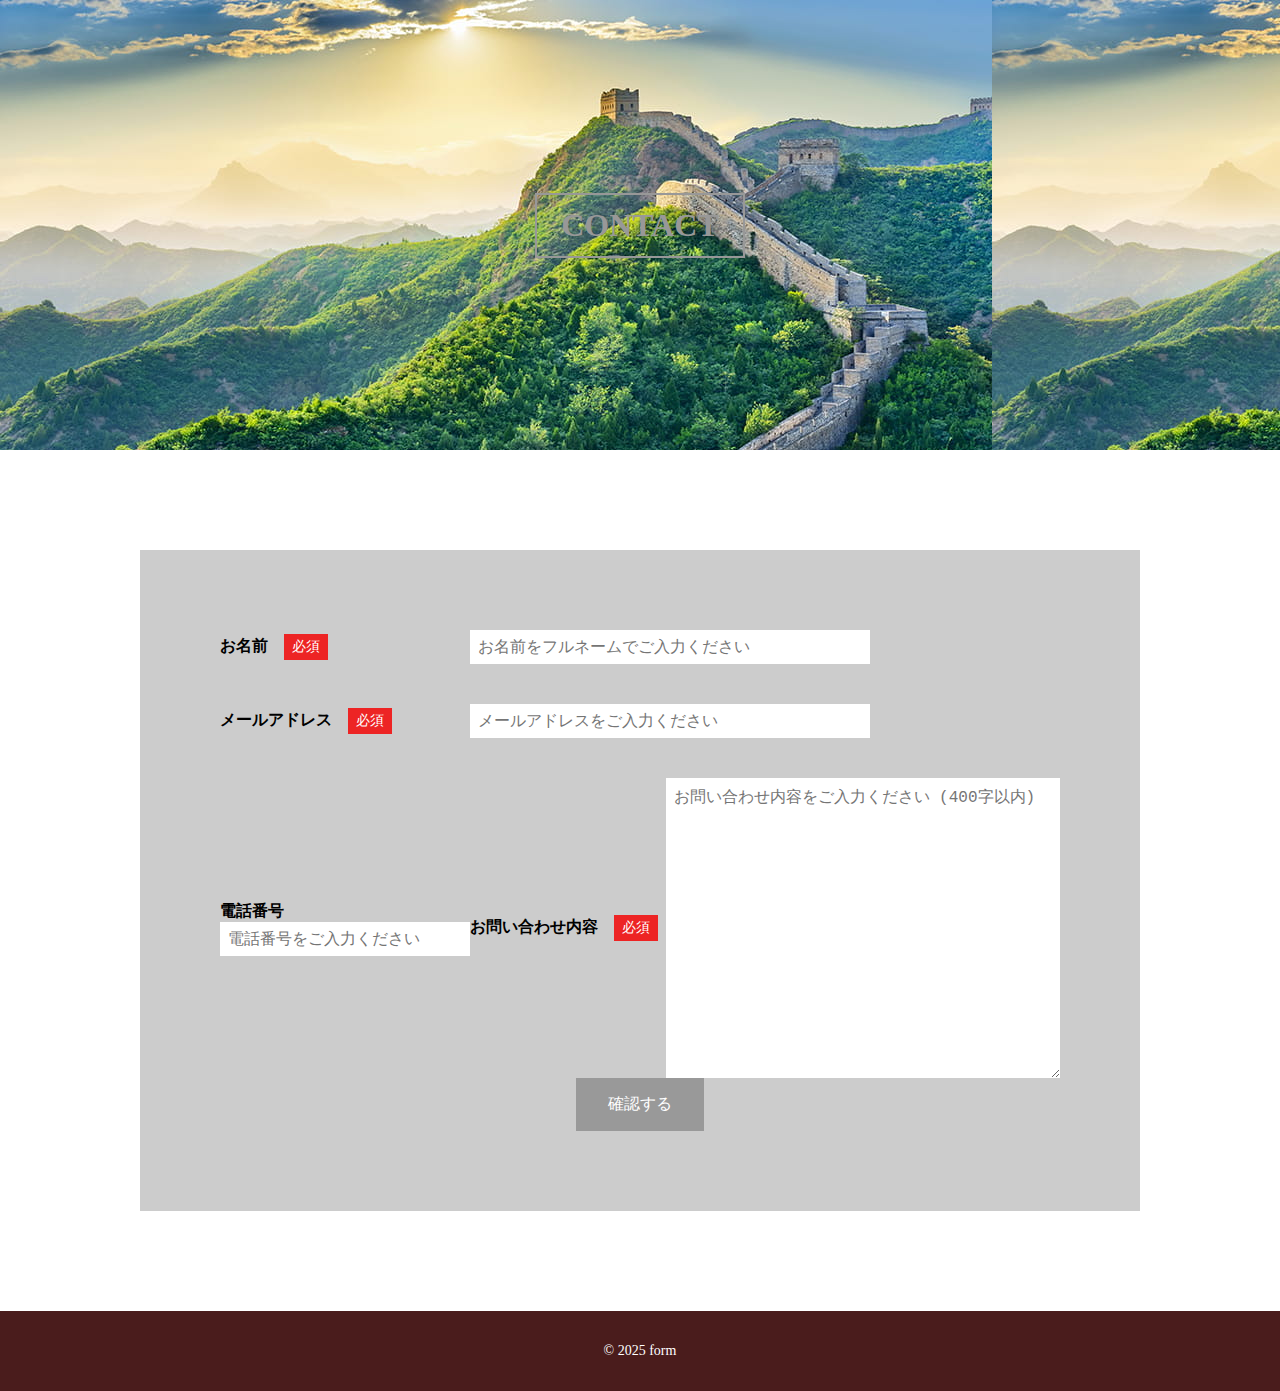
<file: custom/index.html>
<!DOCTYPE html>
<html lang="ja">

<head>
  <meta charset="UTF-8">
  <title>フォーム</title>
  <link rel="stylesheet" href="css/style.css">
</head>
<body>
  <header>
    <h1>contact</h1>
  </header>

  <main>
    <form action="conffirm.html">
      <label id="user-name" class="form-item">
        <p class="form-heading">お名前<span class="require">必須</span></p>
        <input type="text" placeholder="お名前をフルネームでご入力ください" required>
      </label>

      <label id="user-email" class="form-item">
        <p class="form-heading">メールアドレス<span class="require">必須</span></p>
        <input type="email" placeholder="メールアドレスをご入力ください" required>
      </label>

      <label id="user-tel" class="form-item">
        <p class="form-heading">電話番号
        <input type="tel" placeholder="電話番号をご入力ください">
      </label>

      <label id="contact-content" class="form-item">
        <p class="form-heading">お問い合わせ内容<span class="require">必須</span></p>
        <textarea placeholder="お問い合わせ内容をご入力ください (400字以内)"></textarea>
      </label>

      <div class="btn-area">
        <button id="btn_confirm" class="btn">確認する</button>
      </div>
    </form>
  </main>

  <footer>
    <small class="copyright">&copy; 2025 form</small>
  </footer>
</body>
</html>
</file>
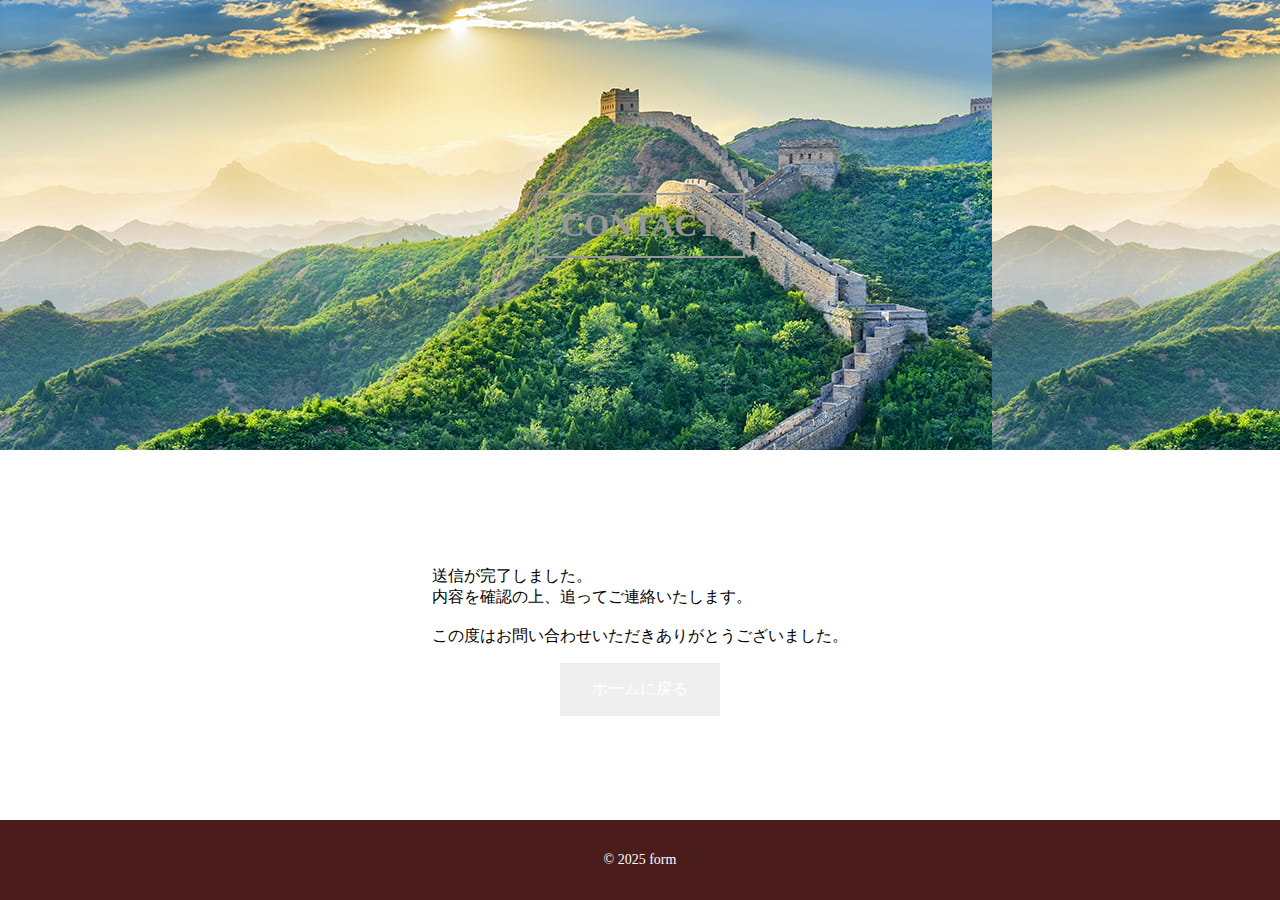
<file: custom/complete.html>
<!doctype html>
<html lang="ja">
  <head>
    <meta charset="utf-8">
    <title>送信完了 | フォーム</title>
    <link rel="stylesheet" href="css/style.css">
  </head>
  <body id="complete">
    <header>
      <h1>contact</h1>
    </header>

    <main>
      <p>
        送信が完了しました。<br>
        内容を確認の上、追ってご連絡いたします。<br>
        <br>
        この度はお問い合わせいただきありがとうございました。
      </p>
      <div class="btn_area">
       <button id="btn" type="button" onclick="location.href='./index.html'">ホームに戻る</button>
       </div>
    </main>

    <footer>
      <small class="copyright">&copy; 2025 form</small>
    </footer>
  </body>
</html>
</file>
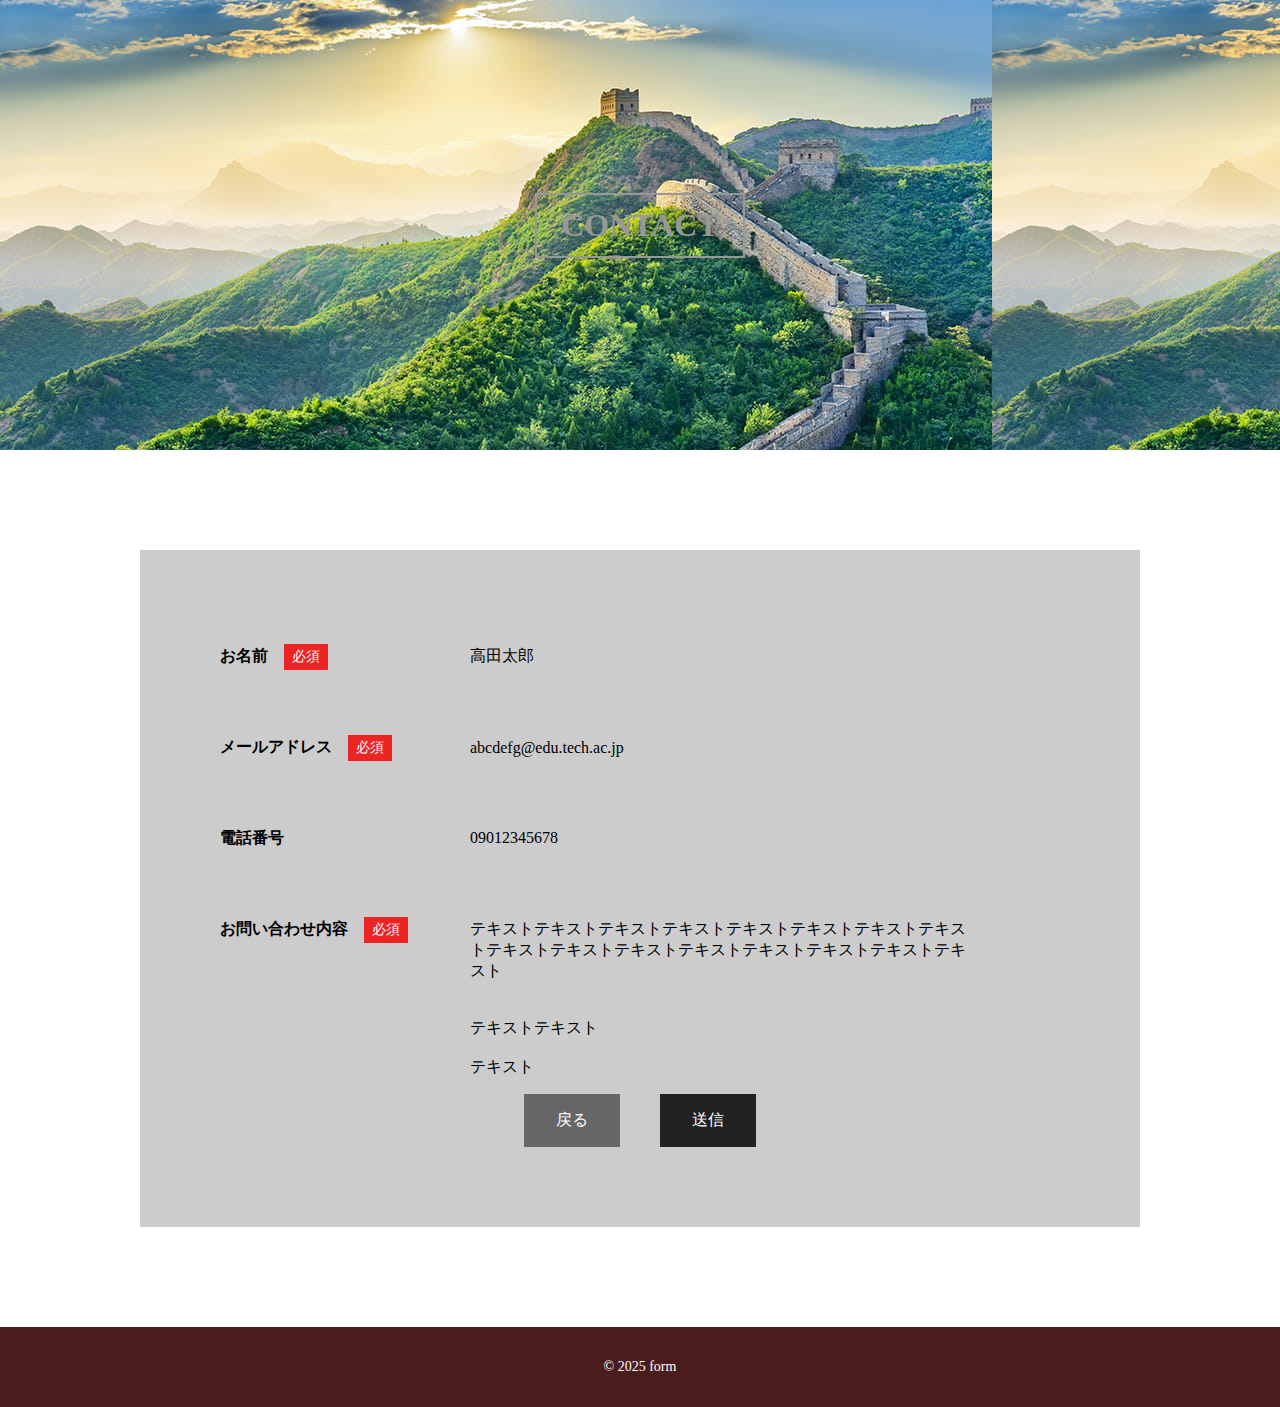
<file: custom/conffirm.html>
<!DOCTYPE html>
<html lang="ja">

<head>
  <meta charset="utf-8">
  <title>確認画面｜フォーム</title>
  <link rel="stylesheet" href="css/style.css">
</head>

<body id="confirm">
  <header>
    <h1>contact</h1>
  </header>

  <main>
    <form>
      <div id="user-name" class="form-item">
        <p class="form-heading">お名前<span class="require">必須</span></p>
        <p class="form-entered">高田太郎</p>
      </div>
      <div id="user-email" class="form-item">
        <p class="form-heading">メールアドレス<span class="require">必須</span></p>
        <p class="form-entered">abcdefg@edu.tech.ac.jp</p>
      </div>

      <div id="user-tel" class="form-item">
        <p class="form-heading">電話番号</p>
        <p class="form-entered">09012345678</p>
      </div>

      <div id="contact-content" class="form-item">
        <p class="form-heading">お問い合わせ内容<span class="require">必須</span></p>
        <p class="form-entered">
          テキストテキストテキストテキストテキストテキストテキストテキストテキストテキストテキストテキストテキストテキストテキストテキスト<br><br><br>テキストテキスト<br><br>テキスト</p>
      </div>

      <div class="btn-area">
        <button id="btn_back" class="btn" type="button" onclick="location.href='./index.html'">戻る</button>
        <button id="btn_submit" class="btn" type="button" onclick="location.href='./complete.html'">送信</button>
      </div>
    </form>
    
  </main>

  <footer>
    <small class="copyright">&copy; 2025 form</small>
  </footer>
</body>

</html>
</file>
<file: custom/css/style.css>
@charset "utf-8";
/****************************
* ページ共通
*****************************/
* {
  box-sizing: border-box;
}

body {
  margin: 0;
}

/********************
* ヘッダー
*********************/
header {
  width: 100%;
  height: 450px;
  background-image:url("img/02.jpg");
  display: flex;
  justify-content: center;
  align-items: center;
}
h1 {
  color: #989898;
  text-transform: uppercase;
  font-size: 32px;
  padding: 12px 24px;
  border: 2px solid;
}
/********************
* メイン
*********************/
main {
  padding: 100px 0;
}

/********************
* フッター
*********************/
footer {
  display: flex;
  justify-content: center;
  align-items: center;
  width: 100%;
  height: 80px;
  background: #4a1c1c;
}
.copyright {
  font-size: 14px;
  color: #fff;
}

/********************
* フォーム
*********************/
form {

  width: 1000px;
  max-width: 100%;

  padding: 80px;
  margin: auto;
  background: #cccccc;
}

/*** 項目 ***/
.form-item {
  display: flex;
  align-items: center;
}
.form-item + .form-item {
  margin-top: 40px;
}
/* 見出し */
.form-heading {
  width: 250px;
  font-weight: bold;
  margin: 0;
}
/* 必須 */
.require {
  color: #fff;
  background: #ed2424;
  font-weight: normal;
  padding: 4px 8px;
  display: inline-block;
  font-size: 14px;
  margin-left: 16px;
}
/* 入力欄（１行） */
input {
  width: 400px;
  max-width: 100%;
  padding: 8px;
  border: none;
  font-size: 16px;
  line-height: 1.0;
}
/* 入力欄（複数行） */
textarea {
  width: 500px;
  max-width: 100%;
  min-height: 300px;
  padding: 8px;
  border: none;
  font-size: 16px;
  line-height: 1.6;
  resize: vertical;
}
#contact-content p {
  align-self: baseline;
}
/* ボタン（共通） */
.btn-area {
  margin-top: 80x;
  display: flex;
  justify-content: center;
}
button {
  padding: 16px 32px;
  color: #fff;
  font-size: 16px;
  border: none;
}

button:hover {
  opacity: 0.8;        /* 少し透過 */
  cursor: pointer;    /* マウスカーソルを指マークに変更 */
}

/* ボタン（確認） */
#btn_confirm {
  background: #999;
}

/****************************
* confirm.html（確認画面）
*****************************/

/* 入力済みエリア */
.form-entered {
  width: 500px;
  max-width: 100%;
}
/* ボタン（確認ページ） */
#confirm .btn-area {
  gap: 40px;
}
/* ボタン（戻る） */
#btn_back {
   background: #666;
}
/* ボタン（送信） */
#btn_submit {
  background: #222;
}

/****************************
* complete.html（送信完了）
*****************************/
#complete main {
  display: flex;
  flex-direction: column;
  align-items: center;
  min-height: calc(100vh - 450px - 80px);
}
/* ボタン（ホーム） */
#btn_home {
  background: #999;
}
</file>
